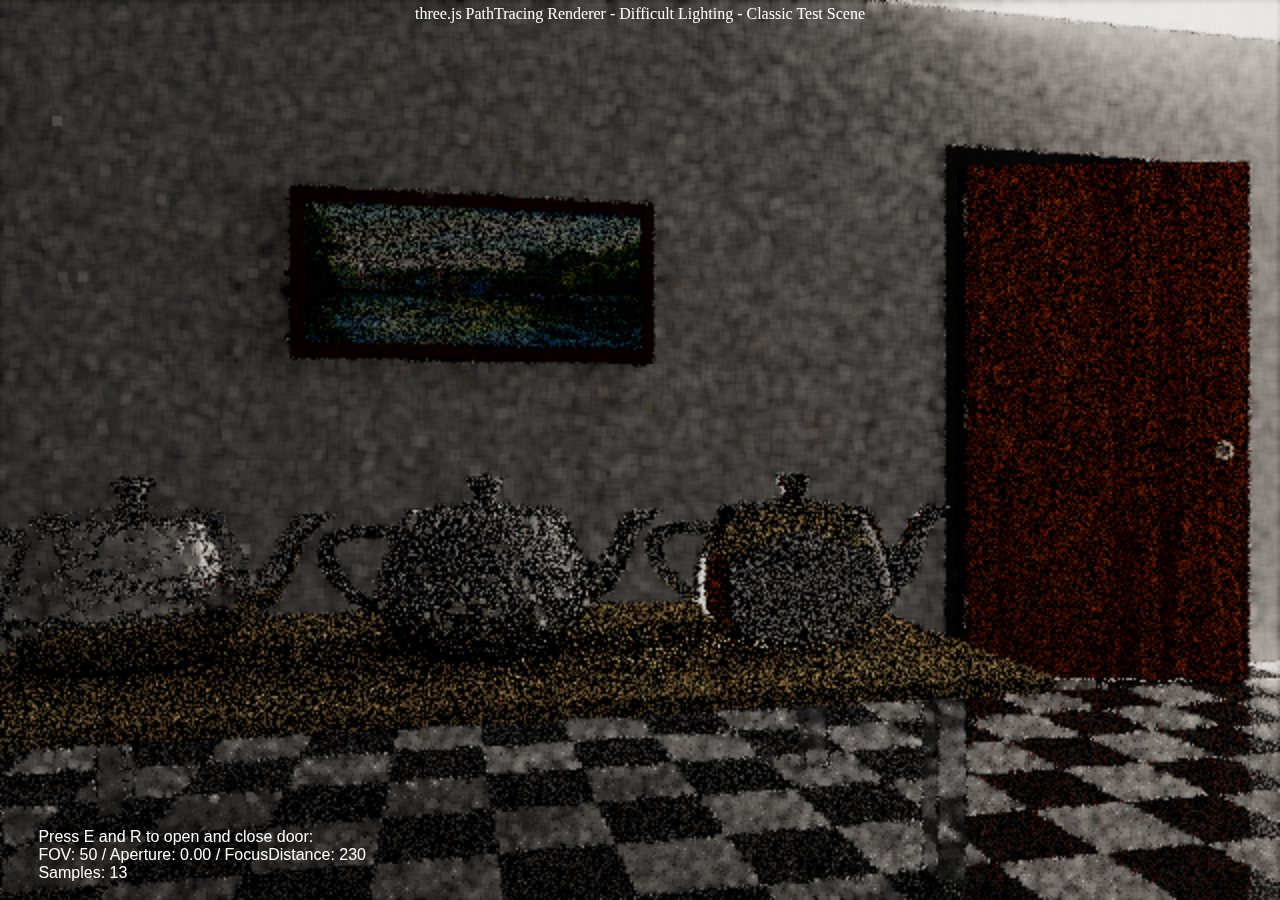
<file: Bi-Directional_Difficult_Lighting.html>
<!DOCTYPE html>
<html lang="en">
	<head>
		<title>three.js PathTracing Renderer - Difficult Lighting - Classic Test Scene</title>
		<meta charset="utf-8">
		<meta name="viewport" content="width=device-width, user-scalable=no, initial-scale=1">
		<link href="css/default.css" rel="stylesheet"/>
	</head>
	
	<body>
		
		<div id="container"> </div>
		<div id="info">three.js PathTracing Renderer - Difficult Lighting - Classic Test Scene</div>
		
		<div id="cameraInfo" style="position:fixed; left:3%; bottom:2%; font-family:arial; color:rgb(255,255,255);"></div>
		
		<script src="js/three.min.js"> </script>
		<script src="js/BufferGeometryUtils.js"> </script>
		<script src="js/GLTFLoader.js"></script>
		<script src="js/BVH_Acc_Structure_Iterative_Fast_Builder.js"> </script>
		<script src="js/FirstPersonCameraControls.js"> </script>
		<script src="js/MobileJoystickControls.js"> </script>
		<script src="js/stats.min.js"> </script>
		<script src="js/PathTracingCommon.js"> </script>
		<script src="js/InitCommon.js"> </script>

		<script src="js/Bi-Directional_Difficult_Lighting.js"> </script>

	</body>
</html>
</file>
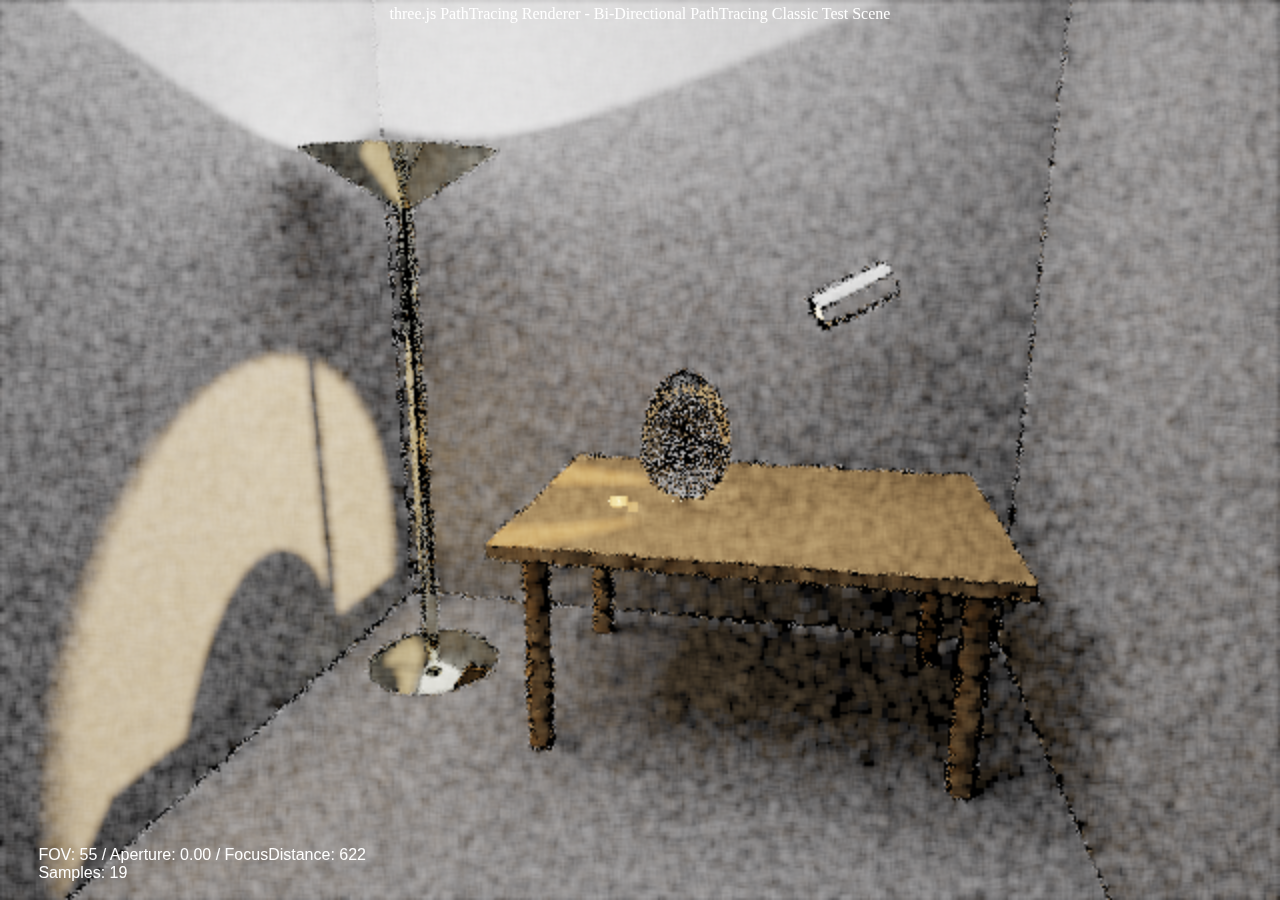
<file: Bi-Directional_PathTracing.html>
<!DOCTYPE html>
<html lang="en">
	<head>
		<title>three.js PathTracing Renderer - Bi-Directional PathTracing Classic Test Scene</title>
		<meta charset="utf-8">
		<meta name="viewport" content="width=device-width, user-scalable=no, initial-scale=1">
		<link href="css/default.css" rel="stylesheet"/>
	</head>
	
	<body>
		
		<div id="container"> </div>
		<div id="info">three.js PathTracing Renderer - Bi-Directional PathTracing Classic Test Scene</div>
		
		<div id="cameraInfo" style="position:fixed; left:3%; bottom:2%; font-family:arial; color:rgb(255,255,255);"></div>
		
		<script src="js/three.min.js"> </script>
		<script src="js/FirstPersonCameraControls.js"> </script>
		<script src="js/MobileJoystickControls.js"> </script>
		<script src="js/stats.min.js"> </script>
		<script src="js/PathTracingCommon.js"> </script>
		<script src="js/InitCommon.js"> </script>

		<script src="js/Bi-Directional_PathTracing.js"> </script>

	</body>
</html>
</file>
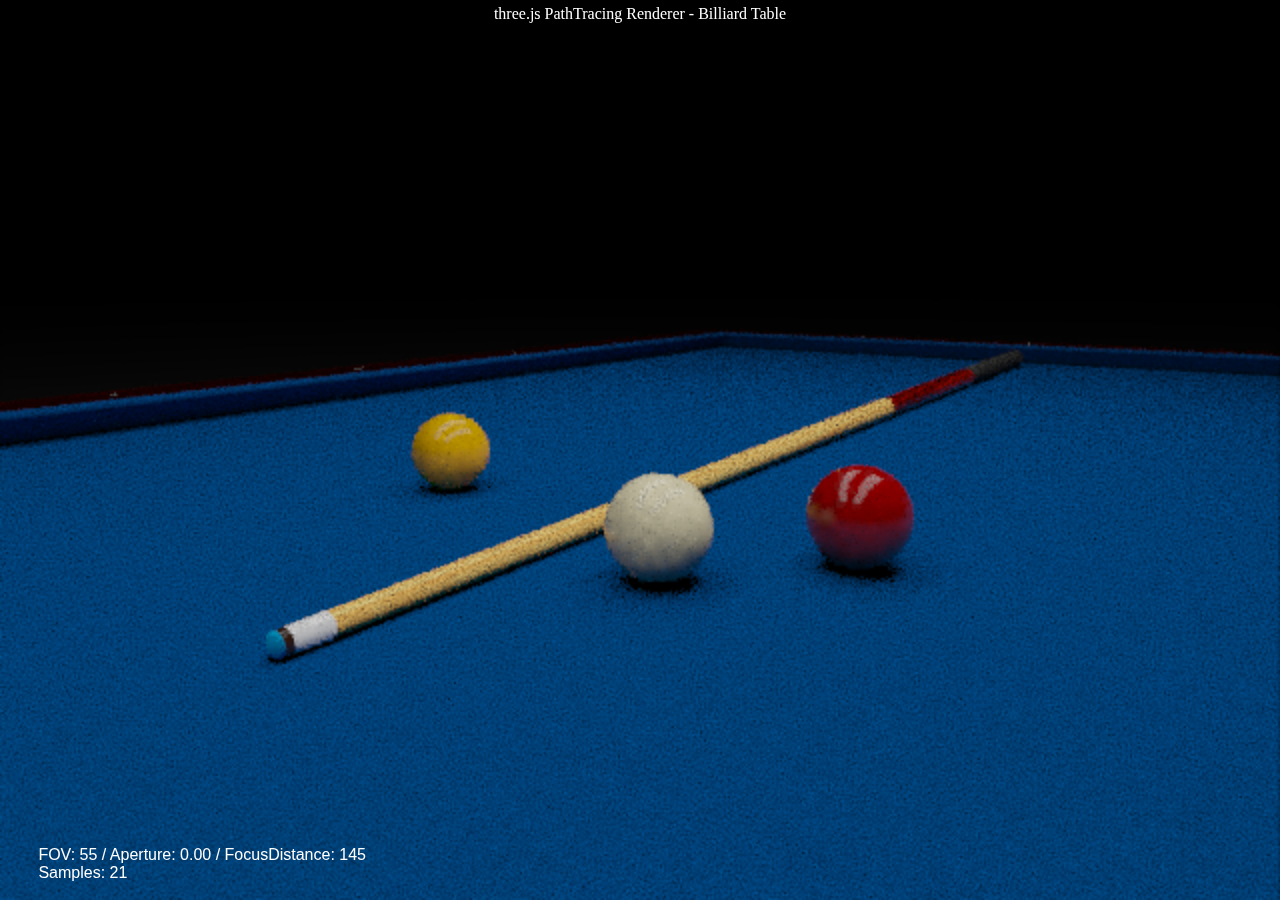
<file: Billiard_Table.html>
<!DOCTYPE html>
<html lang="en">
	<head>
		<title>three.js PathTracing Renderer - Billiard Table</title>
		<meta charset="utf-8">
		<meta name="viewport" content="width=device-width, user-scalable=no, initial-scale=1">
		<link href="css/default.css" rel="stylesheet"/>
	</head>
	
	<body>
		
		<div id="container"> </div>
		<div id="info">three.js PathTracing Renderer - Billiard Table</div>
		
		<div id="cameraInfo" style="position:fixed; left:3%; bottom:2%; font-family:arial; color:rgb(255,255,255);"></div>
		
		<script src="js/three.min.js"> </script>
		<script src="js/FirstPersonCameraControls.js"> </script>
		<script src="js/MobileJoystickControls.js"> </script>
		<script src="js/stats.min.js"> </script>
		<script src="js/PathTracingCommon.js"> </script>
		<script src="js/InitCommon.js"> </script>

		<script src="js/Billiard_Table.js"> </script>

	</body>
</html>
</file>
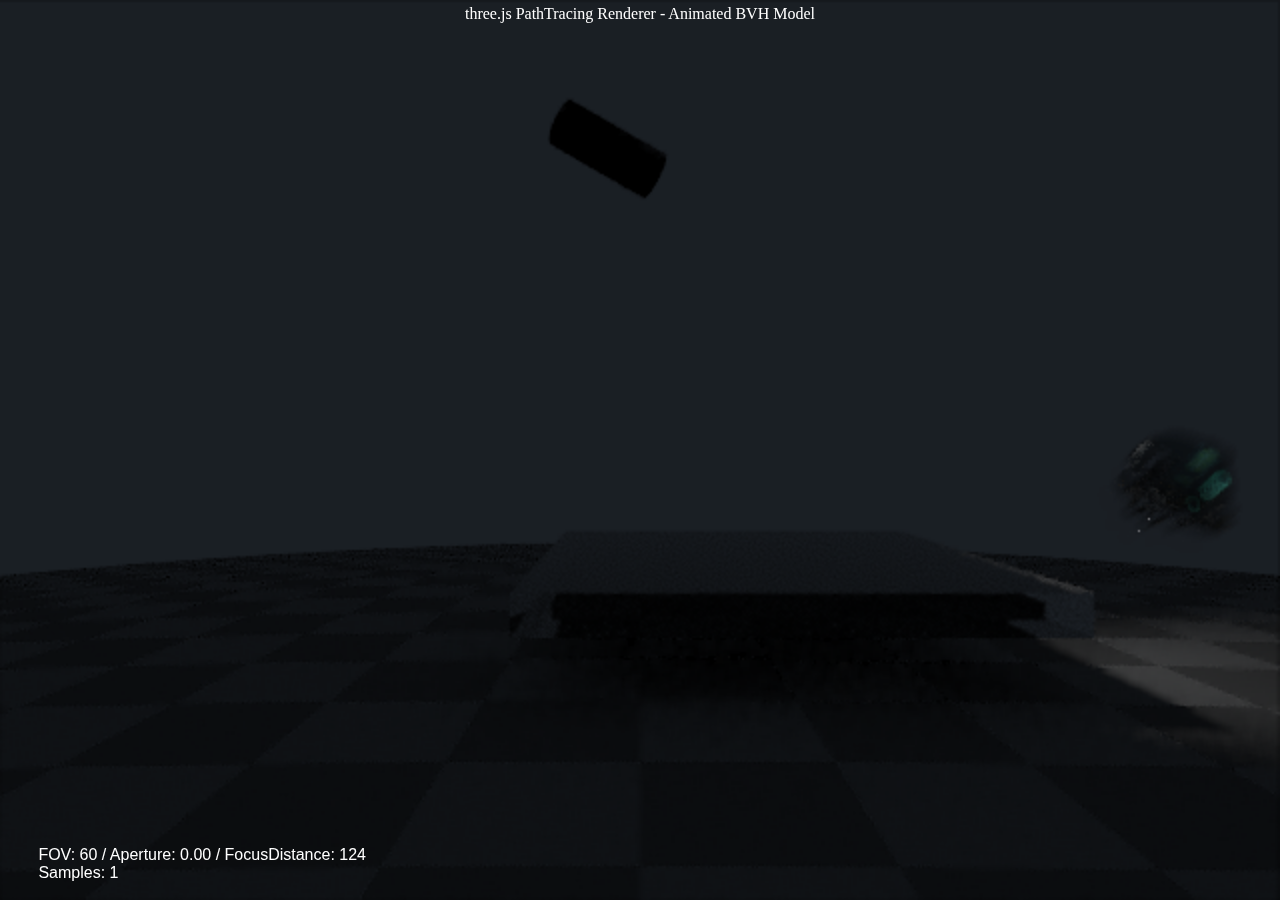
<file: BVH_Animated_Model.html>
<!DOCTYPE html>
<html lang="en">

<head>
	<title>three.js PathTracing Renderer - Animated BVH Model</title>
	<meta charset="utf-8">
	<meta name="viewport" content="width=device-width, user-scalable=no, initial-scale=1">
	<link href="css/default.css" rel="stylesheet"/>
</head>

<body>

	<div id="container"> </div>
	<div id="info">three.js PathTracing Renderer - Animated BVH Model</div>

	<div id="cameraInfo" style="position:fixed; left:3%; bottom:2%; font-family:arial; color:rgb(255,255,255);"></div>

	<script src="js/three.min.js"> </script>
	<script src="js/BufferGeometryUtils.js"> </script>
	<script src="js/GLTFLoader.js"></script>
	<script src="js/BVH_Acc_Structure_Iterative_Fast_Builder.js"> </script>
	<script src="js/FirstPersonCameraControls.js"> </script>
	<script src="js/MobileJoystickControls.js"> </script>
	<script src="js/stats.min.js"> </script>
	<script src="js/PathTracingCommon.js"> </script>
	<script src="js/InitCommon.js"> </script>

	<script src="js/BVH_Animated_Model.js"> </script>

	</body>
</html>
</file>
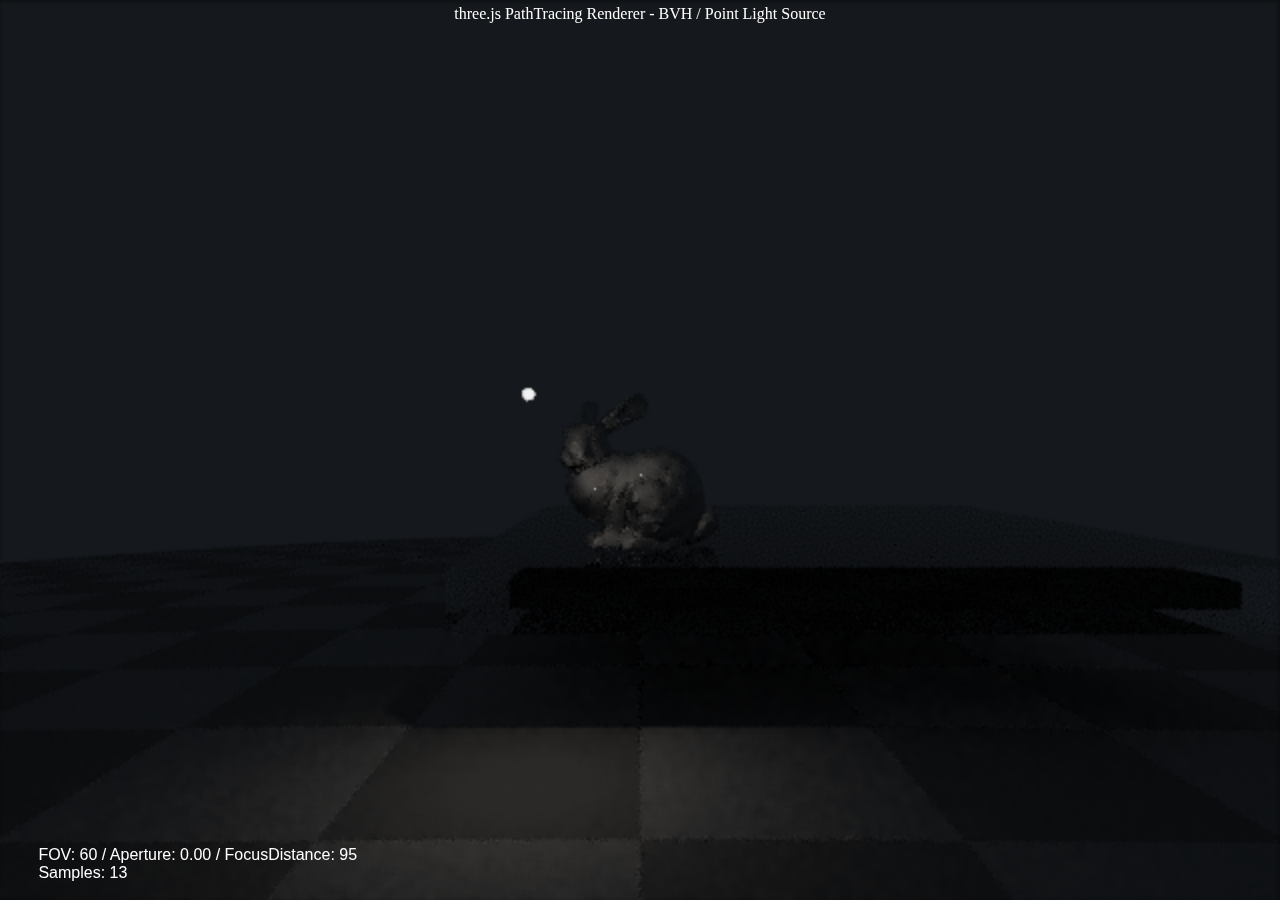
<file: BVH_Point_Light_Source.html>
<!DOCTYPE html>
<html lang="en">

<head>
	<title>three.js PathTracing Renderer - BVH / Point Light Source</title>
	<meta charset="utf-8">
	<meta name="viewport" content="width=device-width, user-scalable=no, initial-scale=1">
	<link href="css/default.css" rel="stylesheet"/>
</head>

<body>

	<div id="container"> </div>
	<div id="info">three.js PathTracing Renderer - BVH / Point Light Source</div>

	<div id="cameraInfo" style="position:fixed; left:3%; bottom:2%; font-family:arial; color:rgb(255,255,255);"></div>

	<script src="js/three.min.js"> </script>
	<script src="js/BufferGeometryUtils.js"> </script>
	<script src="js/GLTFLoader.js"></script>
	<script src="js/BVH_Acc_Structure_Iterative_Fast_Builder.js"> </script>
	<script src="js/FirstPersonCameraControls.js"> </script>
	<script src="js/MobileJoystickControls.js"> </script>
	<script src="js/stats.min.js"> </script>
	<script src="js/PathTracingCommon.js"> </script>
	<script src="js/InitCommon.js"> </script>

	<script src="js/BVH_Point_Light_Source.js"> </script>

	</body>
</html>
</file>
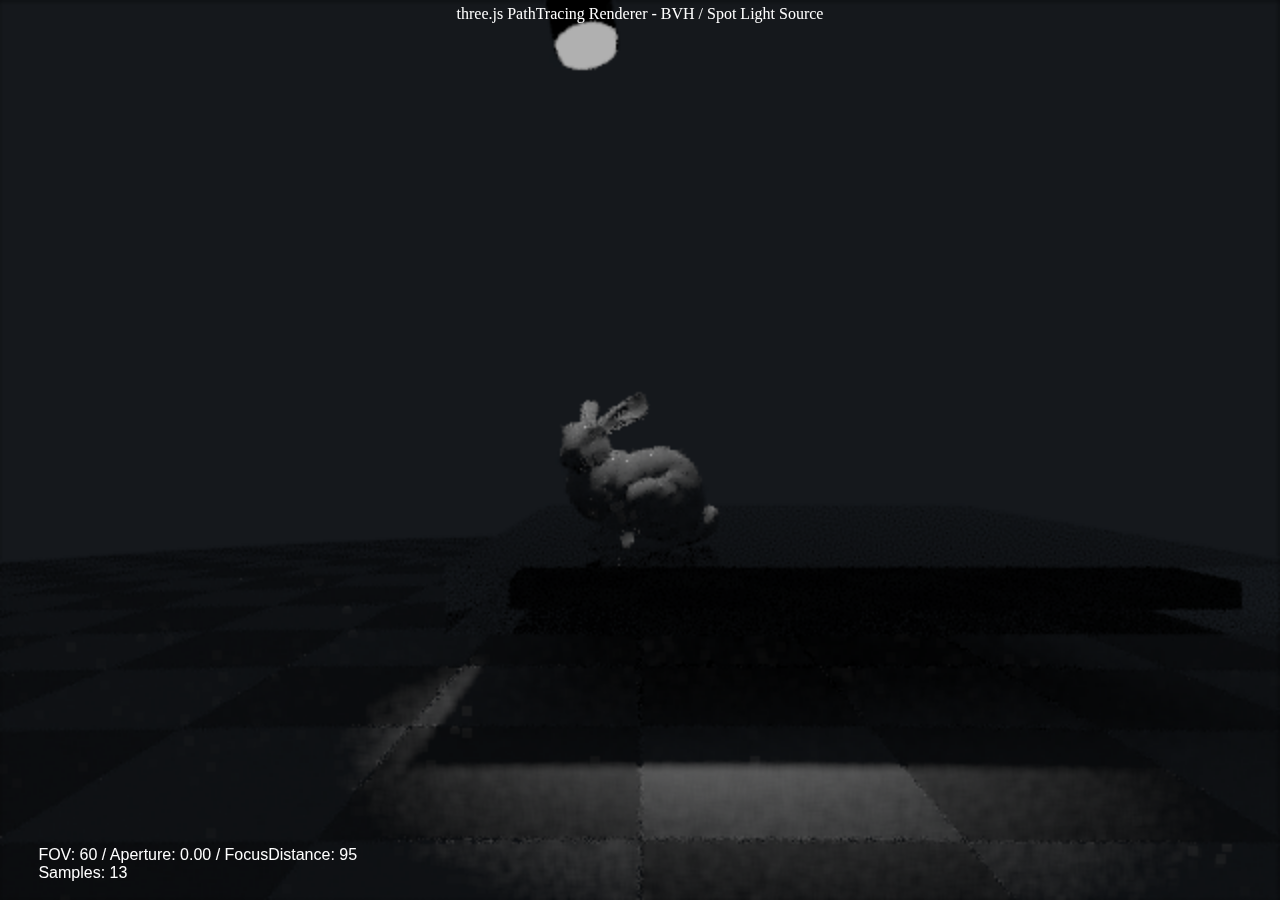
<file: BVH_Spot_Light_Source.html>
<!DOCTYPE html>
<html lang="en">

<head>
	<title>three.js PathTracing Renderer - BVH / Spot Light Source</title>
	<meta charset="utf-8">
	<meta name="viewport" content="width=device-width, user-scalable=no, initial-scale=1">
	<link href="css/default.css" rel="stylesheet"/>
</head>

<body>

	<div id="container"> </div>
	<div id="info">three.js PathTracing Renderer - BVH / Spot Light Source</div>

	<div id="cameraInfo" style="position:fixed; left:3%; bottom:2%; font-family:arial; color:rgb(255,255,255);"></div>

	<script src="js/three.min.js"> </script>
	<script src="js/BufferGeometryUtils.js"> </script>
	<script src="js/GLTFLoader.js"></script>
	<script src="js/BVH_Acc_Structure_Iterative_Fast_Builder.js"> </script>
	<script src="js/FirstPersonCameraControls.js"> </script>
	<script src="js/MobileJoystickControls.js"> </script>
	<script src="js/stats.min.js"> </script>
	<script src="js/PathTracingCommon.js"> </script>
	<script src="js/InitCommon.js"> </script>

	<script src="js/BVH_Spot_Light_Source.js"> </script>

	</body>
</html>
</file>
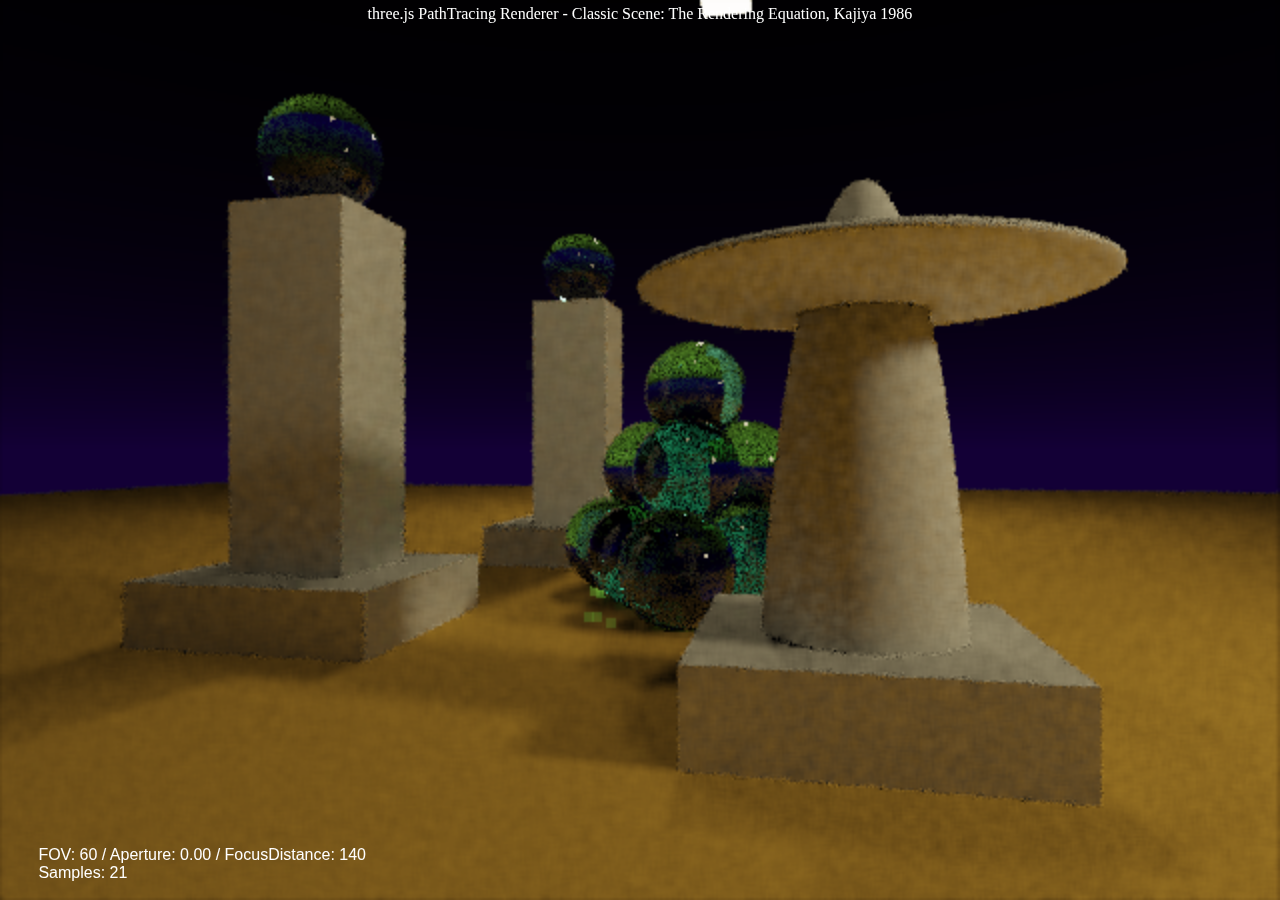
<file: Classic_Scene_Kajiya_TheRenderingEquation.html>
<!DOCTYPE html>
<html lang="en">
	<head>
		<title>three.js PathTracing Renderer - Classic Scene: The Rendering Equation, Kajiya 1986 </title>
		<meta charset="utf-8">
		<meta name="viewport" content="width=device-width, user-scalable=no, initial-scale=1">
		<link href="css/default.css" rel="stylesheet"/>
	</head>
	
	<body>
		
		<div id="container"> </div>
		<div id="info">three.js PathTracing Renderer - Classic Scene: The Rendering Equation, Kajiya 1986</div>
		
		<div id="cameraInfo" style="position:fixed; left:3%; bottom:2%; font-family:arial; color:rgb(255,255,255);"></div>
		
		<script src="js/three.min.js"> </script>
		<script src="js/FirstPersonCameraControls.js"> </script>
		<script src="js/MobileJoystickControls.js"> </script>
		<script src="js/stats.min.js"> </script>
		<script src="js/PathTracingCommon.js"> </script>
		<script src="js/InitCommon.js"> </script>

		<script src="js/Kajiya_TheRenderingEquation.js"> </script>

	</body>
</html>
</file>
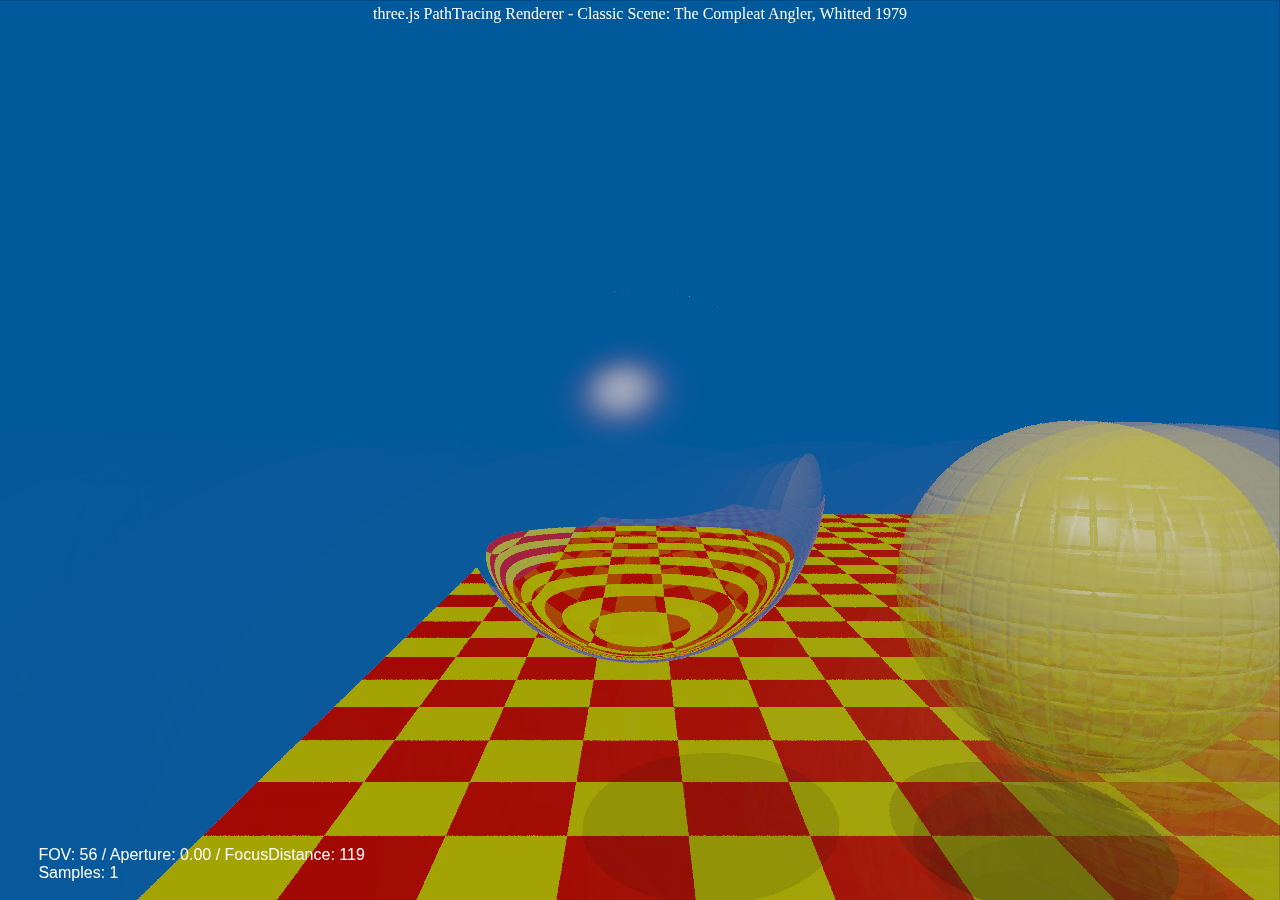
<file: Classic_Scene_Whitted_TheCompleatAngler.html>
<!DOCTYPE html>
<html lang="en">
	<head>
		<title>three.js PathTracing Renderer - Classic Scene: The Compleat Angler, Whitted 1979</title>
		<meta charset="utf-8">
		<meta name="viewport" content="width=device-width, user-scalable=no, initial-scale=1">
		<link href="css/default.css" rel="stylesheet"/>
	</head>
	
	<body>
		
		<div id="container"> </div>
		<div id="info">three.js PathTracing Renderer - Classic Scene: The Compleat Angler, Whitted 1979</div>
		
		<div id="cameraInfo" style="position:fixed; left:3%; bottom:2%; font-family:arial; color:rgb(255,255,255);"></div>
		
		<script src="js/three.min.js"> </script>
		<script src="js/FirstPersonCameraControls.js"> </script>
		<script src="js/MobileJoystickControls.js"> </script>
		<script src="js/stats.min.js"> </script>
		<script src="js/PathTracingCommon.js"> </script>
		<script src="js/InitCommon.js"> </script>

		<script src="js/Whitted_TheCompleatAngler.js"> </script>

	</body>
</html>
</file>
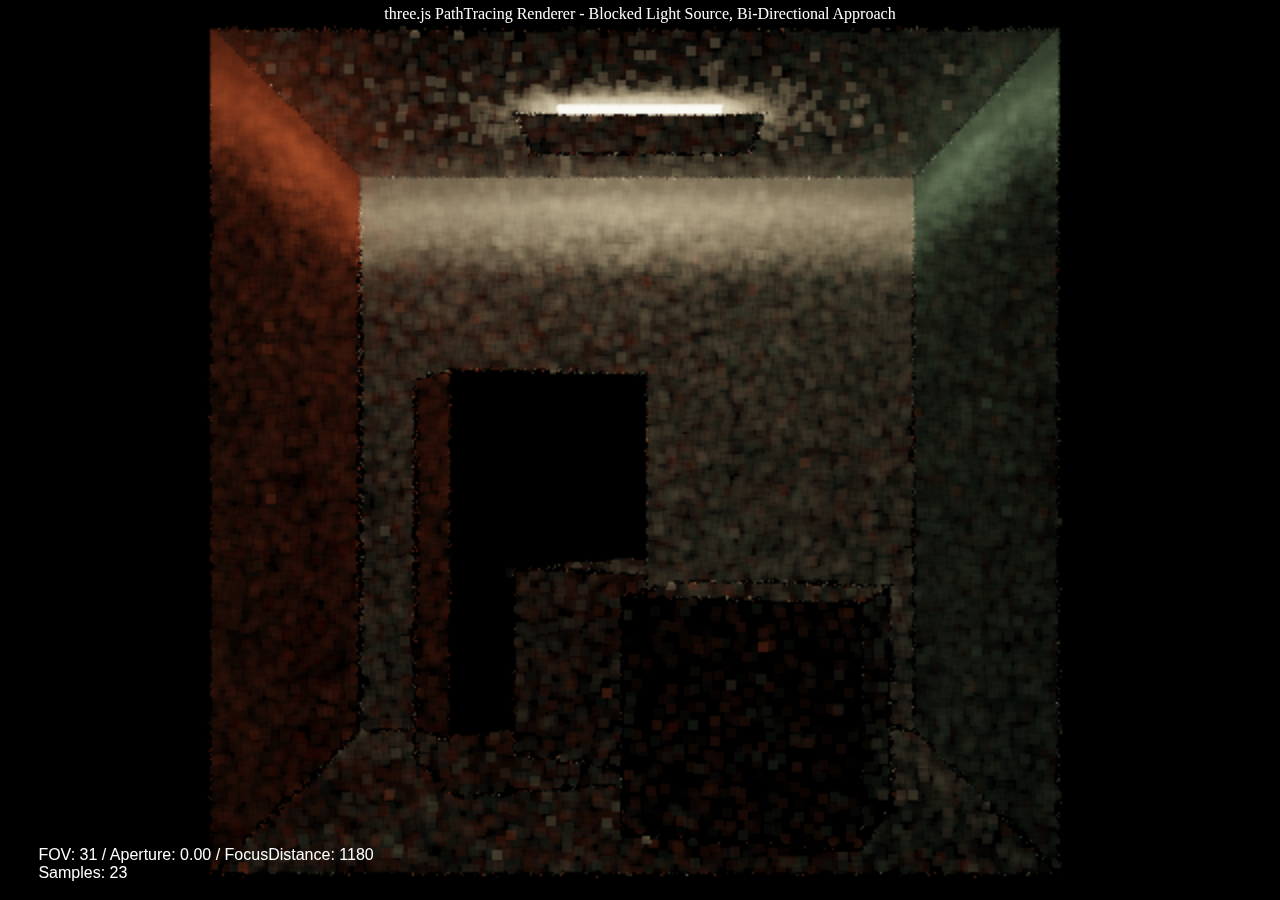
<file: Compare_Bi-Directional_Approach.html>
<!DOCTYPE html>
<html lang="en">
	<head>
		<title>three.js PathTracing Renderer - Blocked Light Source, Bi-Directional Approach</title>
		<meta charset="utf-8">
		<meta name="viewport" content="width=device-width, user-scalable=no, initial-scale=1">
		<link href="css/default.css" rel="stylesheet"/>
	</head>
	
	<body>
		
		<div id="container"> </div>
		<div id="info">three.js PathTracing Renderer - Blocked Light Source, Bi-Directional Approach</div>
		
		<div id="cameraInfo" style="position:fixed; left:3%; bottom:2%; font-family:arial; color:rgb(255,255,255);"></div>
		
		<script src="js/three.min.js"> </script>
		<script src="js/FirstPersonCameraControls.js"> </script>
		<script src="js/MobileJoystickControls.js"> </script>
		<script src="js/stats.min.js"> </script>
		<script src="js/PathTracingCommon.js"> </script>
		<script src="js/InitCommon.js"> </script>

		<script src="js/Compare_Bi-Directional_Approach.js"> </script>

	</body>
</html>
</file>
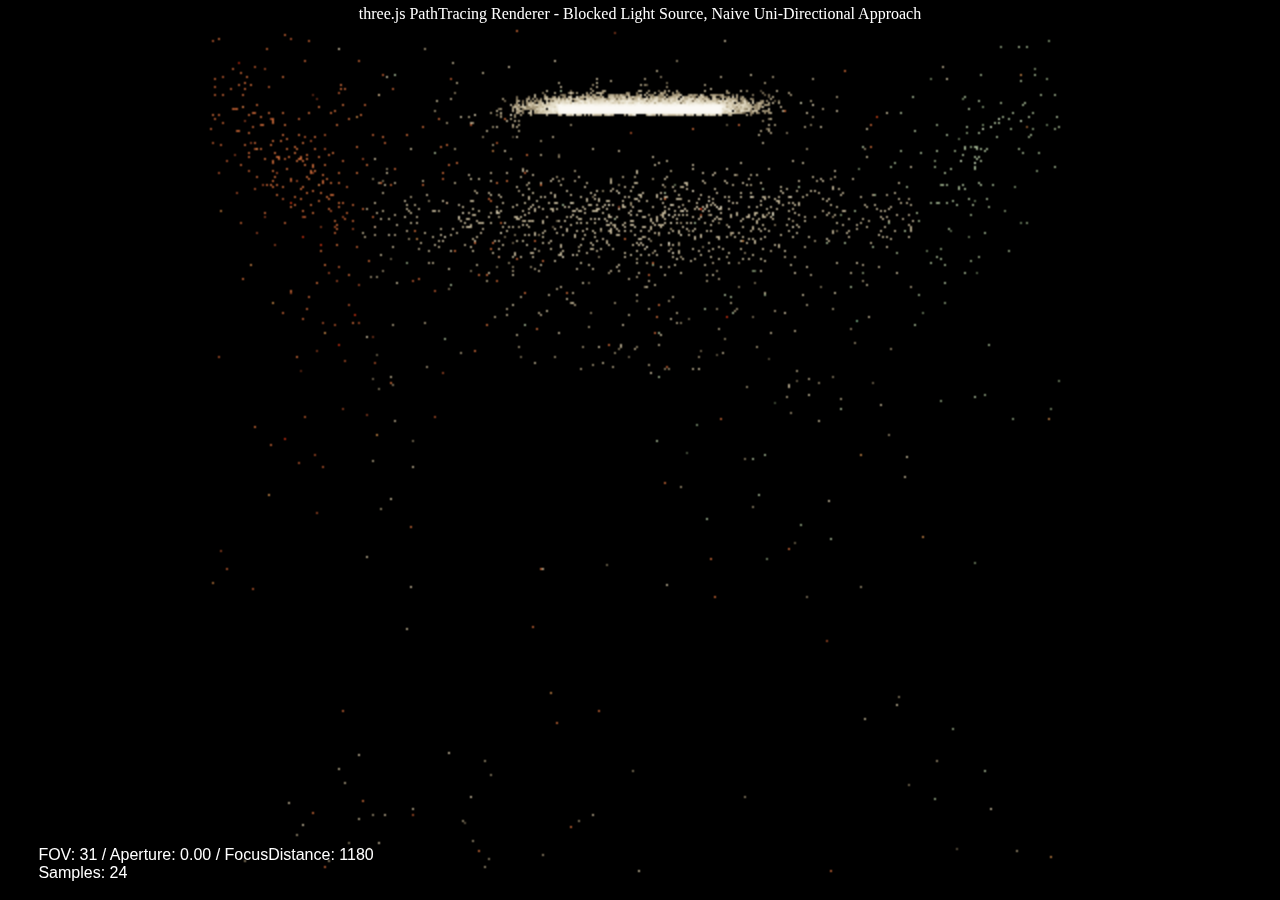
<file: Compare_Uni-Directional_Approach.html>
<!DOCTYPE html>
<html lang="en">
	<head>
		<title>three.js PathTracing Renderer - Blocked Light Source, Naive Uni-Directional Approach</title>
		<meta charset="utf-8">
		<meta name="viewport" content="width=device-width, user-scalable=no, initial-scale=1">
		<link href="css/default.css" rel="stylesheet"/>
	</head>
	
	<body>
		
		<div id="container"> </div>
		<div id="info">three.js PathTracing Renderer - Blocked Light Source, Naive Uni-Directional Approach</div>
		
		<div id="cameraInfo" style="position:fixed; left:3%; bottom:2%; font-family:arial; color:rgb(255,255,255);"></div>
		
		<script src="js/three.min.js"> </script>
		<script src="js/FirstPersonCameraControls.js"> </script>
		<script src="js/MobileJoystickControls.js"> </script>
		<script src="js/stats.min.js"> </script>
		<script src="js/PathTracingCommon.js"> </script>
		<script src="js/InitCommon.js"> </script>

		<script src="js/Compare_Uni-Directional_Approach.js"> </script>

	</body>
</html>
</file>
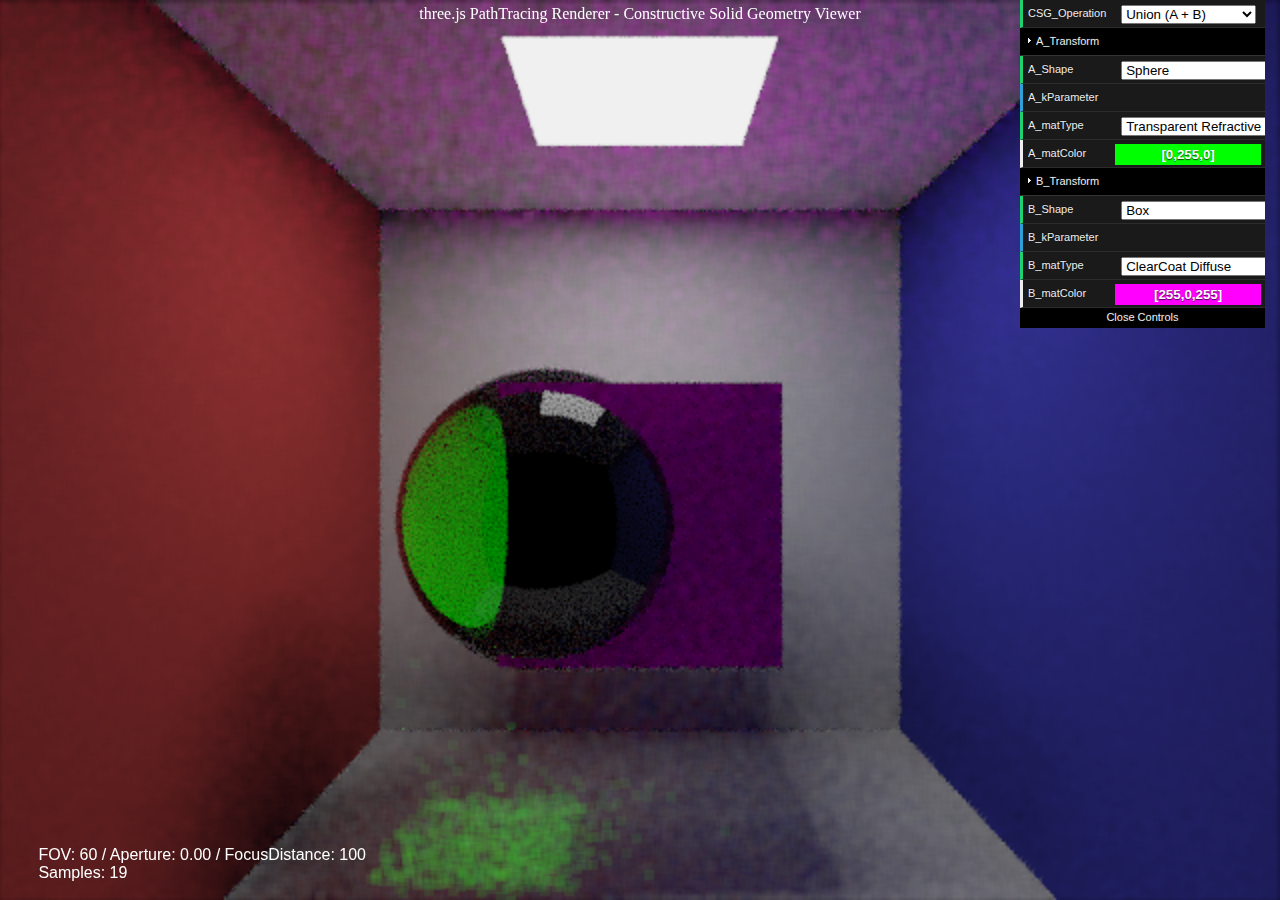
<file: Constructive_Solid_Geometry_Viewer.html>
<!DOCTYPE html>
<html lang="en">

<head>
        <title>three.js PathTracing Renderer - Constructive Solid Geometry Viewer</title>
        <meta charset="utf-8">
        <meta name="viewport" content="width=device-width, user-scalable=no, initial-scale=1">
        <link href="css/default.css" rel="stylesheet" />
</head>

<body>

        <div id="container"> </div>
        <div id="info">three.js PathTracing Renderer - Constructive Solid Geometry Viewer</div>

        <div id="cameraInfo" style="position:fixed; left:3%; bottom:2%; font-family:arial; color:rgb(255,255,255);">
        </div>

        <script src="js/three.min.js"> </script>
        <script src="js/FirstPersonCameraControls.js"> </script>
        <script src="js/MobileJoystickControls.js"> </script>
        <script src="js/stats.min.js"> </script>
        <script src='js/dat.gui.min.js'></script>
        <script src="js/PathTracingCommon.js"> </script>
        <script src="js/InitCommon.js"> </script>

        <script src="js/Constructive_Solid_Geometry.js"> </script>

</body>

</html>
</file>
<file: css/default.css>
html, body {
        width: 100%;
        height: 100%;
        cursor: crosshair;
        font-family: 'Bitter', serif;
        background-color: #ffbcf6;
        background-image: url("data:image/svg+xml,%3Csvg xmlns='http://www.w3.org/2000/svg' width='40' height='40' viewBox='0 0 40 40'%3E%3Cg fill-rule='evenodd'%3E%3Cg fill='%23ff00a5' fill-opacity='0.2'%3E%3Cpath d='M0 38.59l2.83-2.83 1.41 1.41L1.41 40H0v-1.41zM0 1.4l2.83 2.83 1.41-1.41L1.41 0H0v1.41zM38.59 40l-2.83-2.83 1.41-1.41L40 38.59V40h-1.41zM40 1.41l-2.83 2.83-1.41-1.41L38.59 0H40v1.41zM20 18.6l2.83-2.83 1.41 1.41L21.41 20l2.83 2.83-1.41 1.41L20 21.41l-2.83 2.83-1.41-1.41L18.59 20l-2.83-2.83 1.41-1.41L20 18.59z'/%3E%3C/g%3E%3C/g%3E%3C/svg%3E");
        color: #000;
        margin: 0px;
        touch-action: none;
        overflow-x: hidden;
}

#container {
        position: fixed;
        top:0;
        left:0;
        right: 0;
        bottom: 0;
        overflow: hidden;
}

#handwritingCanvas {
        position: absolute;
        top:0px;
        left:0px;
        width: 100vw;
        height: 100vh;
        display: block
}

@media only screen and (max-width: 800px) {
        #control-panel {
                flex-direction: column
        }
}

#info {
        position: fixed;
        top: 5px;
        width: 100%;
        text-align: center;
        color: #ffffff;
        cursor: default;
        user-select: none;
}

#cameraInfo {
        position: fixed;
        left: 3%;
        bottom: 2%;
        font-family: Arial;
        color: #ffffff;
        cursor: default;
        user-select: none;
}

.toggleButton {
        position:fixed;
        background-color: gray;
        border: none;
        color: white;
        top: 5px;
        right: 5px;
        padding: 10px 20px;
        text-align: center;
        text-decoration: none;
        font-size: 14px;
        margin: 4px 2px;
        cursor: pointer;
        user-select: none;
        z-index: 11;
}
#timePauseButton {
        top: 50px;
}
</file>
